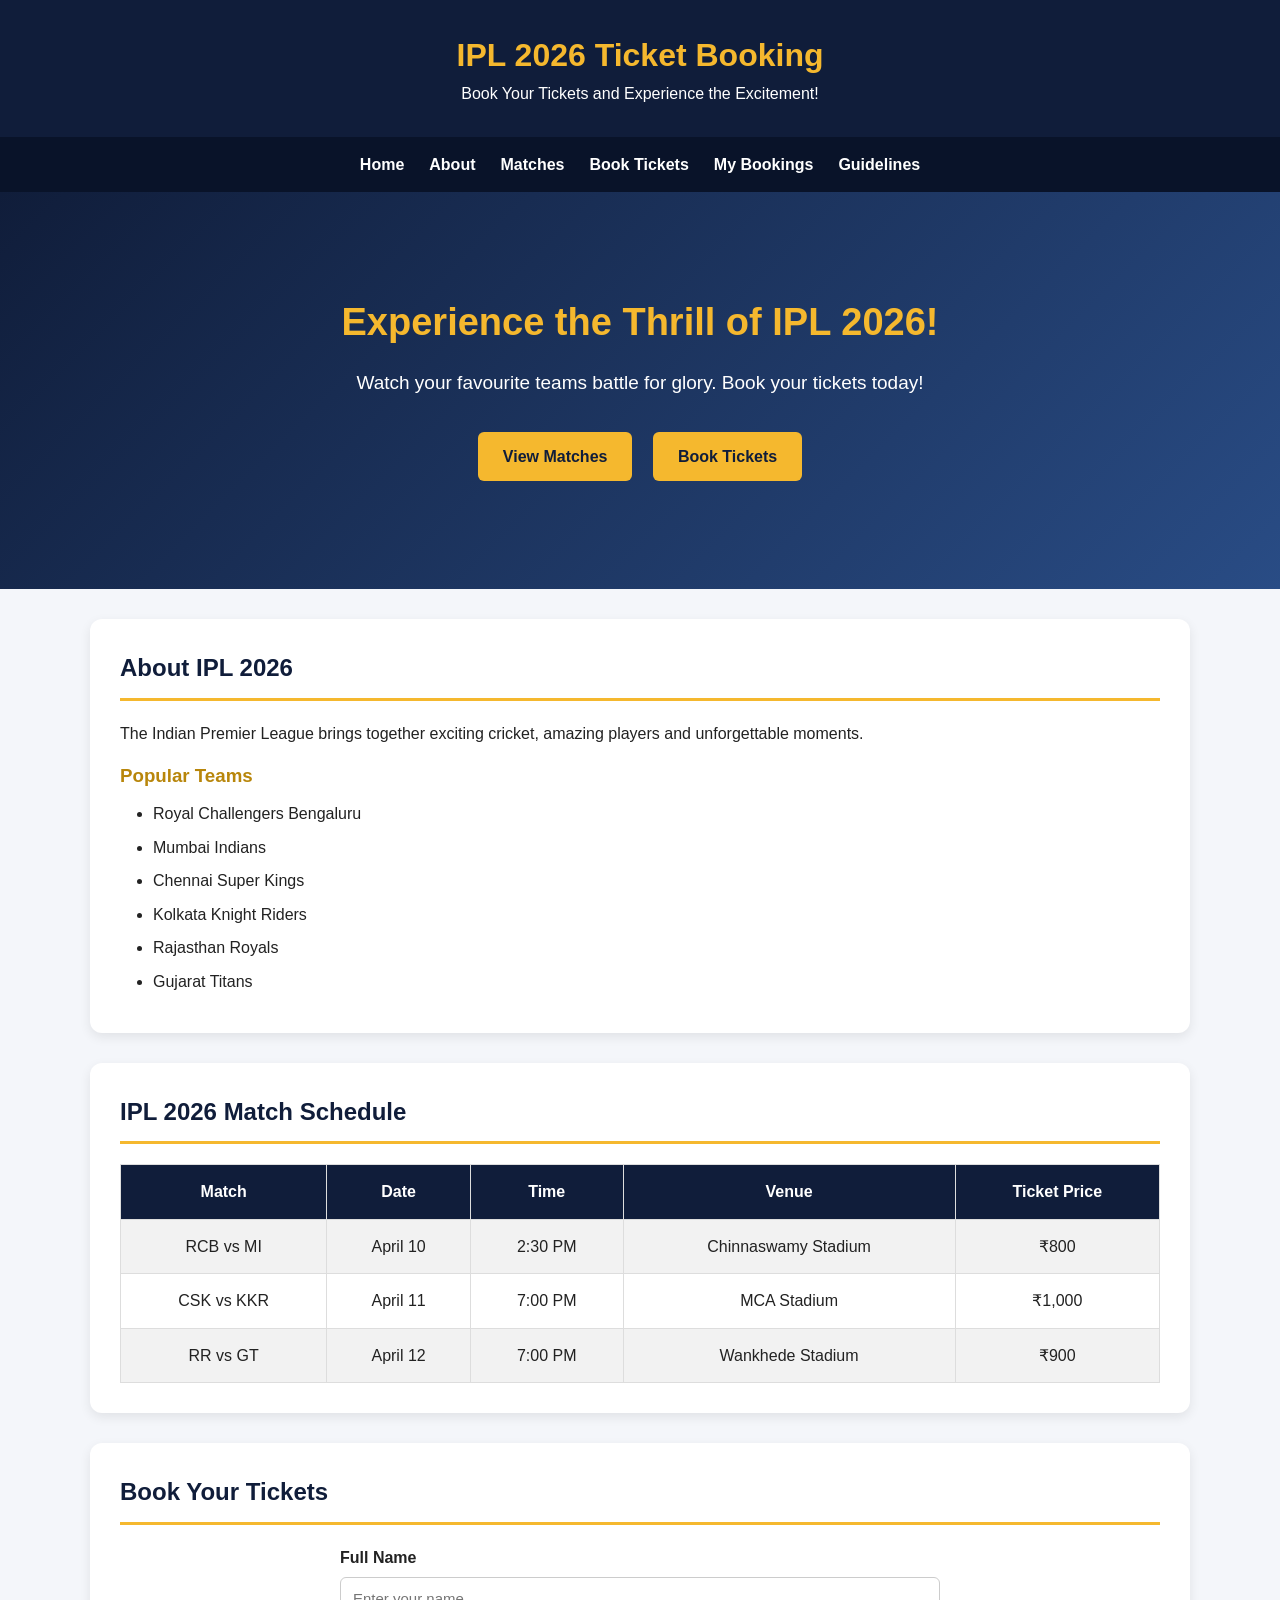
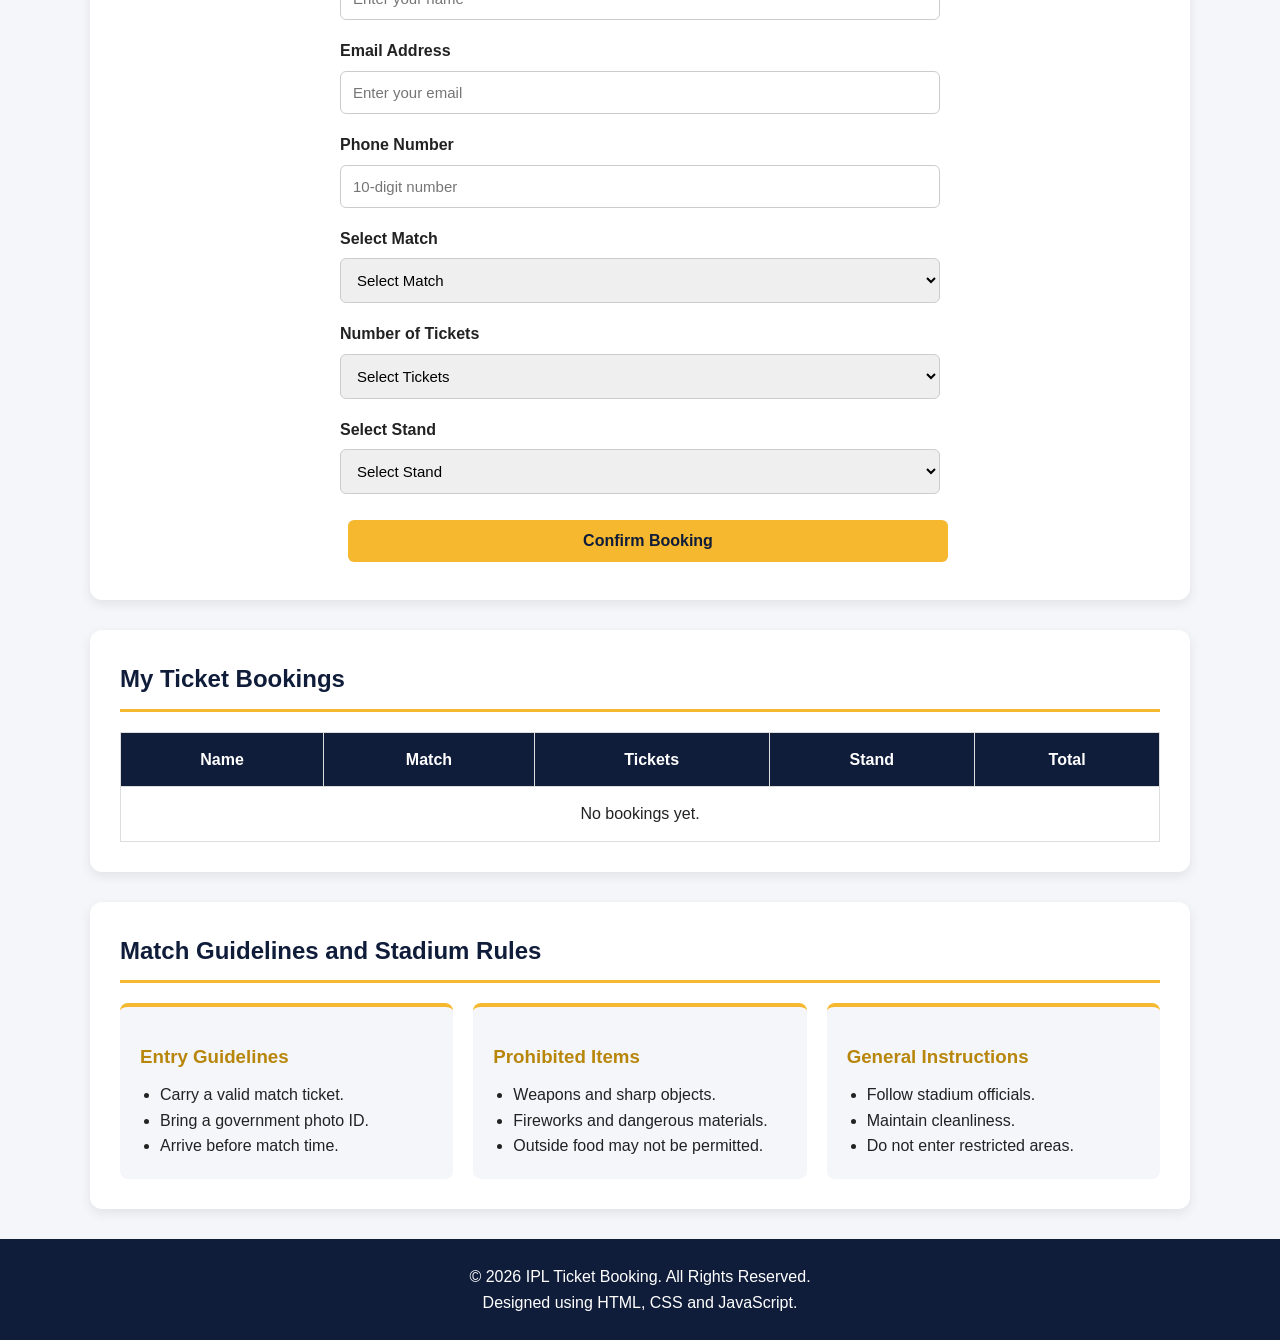
<file: index.html>
<!DOCTYPE html>
<html lang="en">
<head>
    <meta charset="UTF-8">
    <meta name="viewport" content="width=device-width, initial-scale=1.0">
    <title>IPL 2026 Ticket Booking</title>

    <style>
        * {
            margin: 0;
            padding: 0;
            box-sizing: border-box;
        }

        html {
            scroll-behavior: smooth;
            scroll-padding-top: 75px;
        }

        body {
            font-family: Arial, sans-serif;
            background: #f4f6fa;
            color: #222;
            line-height: 1.6;
        }

        header {
            background: #101d3a;
            color: white;
            text-align: center;
            padding: 30px;
        }

        header h1 {
            color: #f5b82e;
            font-size: 32px;
        }

        nav {
            background: #091329;
            position: sticky;
            top: 0;
            z-index: 1000;
            padding: 15px;
        }

        nav ul {
            display: flex;
            justify-content: center;
            flex-wrap: wrap;
            gap: 25px;
            list-style: none;
        }

        nav a {
            color: white;
            text-decoration: none;
            font-weight: bold;
        }

        nav a:hover {
            color: #f5b82e;
        }

        .hero {
            background: linear-gradient(135deg, #101d3a, #294c85);
            color: white;
            text-align: center;
            padding: 100px 20px;
        }

        .hero h2 {
            color: #f5b82e;
            font-size: 38px;
            margin-bottom: 15px;
        }

        .hero p {
            font-size: 19px;
            margin-bottom: 25px;
        }

        .btn, .book-btn {
            display: inline-block;
            background: #f5b82e;
            color: #101d3a;
            padding: 12px 25px;
            margin: 8px;
            border: none;
            border-radius: 6px;
            text-decoration: none;
            font-weight: bold;
            cursor: pointer;
        }

        .btn:hover, .book-btn:hover {
            background: white;
        }

        section {
            background: white;
            width: 90%;
            max-width: 1100px;
            margin: 30px auto;
            padding: 30px;
            border-radius: 12px;
            box-shadow: 0 4px 12px #00000015;
        }

        section h2 {
            color: #101d3a;
            border-bottom: 3px solid #f5b82e;
            padding-bottom: 10px;
            margin-bottom: 20px;
        }

        section h3 {
            color: #b8860b;
            margin: 15px 0 10px;
        }

        .team-list {
            padding-left: 25px;
        }

        .team-list li {
            margin: 8px;
        }

        .table-container {
            overflow-x: auto;
        }

        table {
            width: 100%;
            border-collapse: collapse;
            min-width: 550px;
            text-align: center;
        }

        th {
            background: #101d3a;
            color: white;
        }

        th, td {
            padding: 14px;
            border: 1px solid #ddd;
        }

        tbody tr:nth-child(even) {
            background: #f2f2f2;
        }

        tbody tr:hover {
            background: #fff0c2;
        }

        form {
            max-width: 600px;
            margin: auto;
        }

        .form-group {
            margin-bottom: 18px;
        }

        label {
            display: block;
            font-weight: bold;
            margin-bottom: 7px;
        }

        input, select {
            width: 100%;
            padding: 12px;
            border: 1px solid #ccc;
            border-radius: 6px;
            font-size: 15px;
        }

        input:focus, select:focus {
            outline: 2px solid #f5b82e;
        }

        .book-btn {
            width: 100%;
            font-size: 16px;
        }

        .summary {
            background: #fff5d8;
            border-left: 5px solid #f5b82e;
            padding: 20px;
            margin-top: 20px;
            border-radius: 6px;
        }

        .guideline-cards {
            display: grid;
            grid-template-columns: repeat(3, 1fr);
            gap: 20px;
        }

        .card {
            background: #f4f6fa;
            padding: 20px;
            border-top: 4px solid #f5b82e;
            border-radius: 8px;
        }

        .card ul {
            padding-left: 20px;
        }

        footer {
            background: #101d3a;
            color: white;
            text-align: center;
            padding: 25px;
        }

        @media (max-width: 768px) {
            nav ul {
                gap: 12px;
            }

            .hero h2 {
                font-size: 28px;
            }

            .guideline-cards {
                grid-template-columns: 1fr;
            }

            section {
                width: 95%;
                padding: 20px;
            }
        }
    </style>
</head>

<body>

<header>
    <h1>IPL 2026 Ticket Booking</h1>
    <p>Book Your Tickets and Experience the Excitement!</p>
</header>

<nav>
    <ul>
        <li><a href="#home">Home</a></li>
        <li><a href="#about">About</a></li>
        <li><a href="#matches">Matches</a></li>
        <li><a href="#booking">Book Tickets</a></li>
        <li><a href="#mybookings">My Bookings</a></li>
        <li><a href="#guidelines">Guidelines</a></li>
    </ul>
</nav>

<div class="hero" id="home">
    <h2>Experience the Thrill of IPL 2026!</h2>
    <p>Watch your favourite teams battle for glory. Book your tickets today!</p>
    <a href="#matches" class="btn">View Matches</a>
    <a href="#booking" class="btn">Book Tickets</a>
</div>

<section id="about">
    <h2>About IPL 2026</h2>
    <p>The Indian Premier League brings together exciting cricket, amazing players and unforgettable moments.</p>

    <h3>Popular Teams</h3>
    <ul class="team-list">
        <li>Royal Challengers Bengaluru</li>
        <li>Mumbai Indians</li>
        <li>Chennai Super Kings</li>
        <li>Kolkata Knight Riders</li>
        <li>Rajasthan Royals</li>
        <li>Gujarat Titans</li>
    </ul>
</section>

<section id="matches">
    <h2>IPL 2026 Match Schedule</h2>

    <div class="table-container">
        <table>
            <tr>
                <th>Match</th>
                <th>Date</th>
                <th>Time</th>
                <th>Venue</th>
                <th>Ticket Price</th>
            </tr>
            <tr>
                <td>RCB vs MI</td>
                <td>April 10</td>
                <td>2:30 PM</td>
                <td>Chinnaswamy Stadium</td>
                <td>₹800</td>
            </tr>
            <tr>
                <td>CSK vs KKR</td>
                <td>April 11</td>
                <td>7:00 PM</td>
                <td>MCA Stadium</td>
                <td>₹1,000</td>
            </tr>
            <tr>
                <td>RR vs GT</td>
                <td>April 12</td>
                <td>7:00 PM</td>
                <td>Wankhede Stadium</td>
                <td>₹900</td>
            </tr>
        </table>
    </div>
</section>

<section id="booking">
    <h2>Book Your Tickets</h2>

    <form id="bookingForm">
        <div class="form-group">
            <label>Full Name</label>
            <input type="text" id="name" required placeholder="Enter your name">
        </div>

        <div class="form-group">
            <label>Email Address</label>
            <input type="email" id="email" required placeholder="Enter your email">
        </div>

        <div class="form-group">
            <label>Phone Number</label>
            <input type="tel" id="phone" pattern="[0-9]{10}" maxlength="10" required placeholder="10-digit number">
        </div>

        <div class="form-group">
            <label>Select Match</label>
            <select id="match" required>
                <option value="">Select Match</option>
                <option>RCB vs MI</option>
                <option>CSK vs KKR</option>
                <option>RR vs GT</option>
            </select>
        </div>

        <div class="form-group">
            <label>Number of Tickets</label>
            <select id="tickets" required>
                <option value="">Select Tickets</option>
                <option value="1">1</option>
                <option value="2">2</option>
                <option value="3">3</option>
                <option value="4">4</option>
                <option value="5">5</option>
            </select>
        </div>

        <div class="form-group">
            <label>Select Stand</label>
            <select id="stand" required>
                <option value="">Select Stand</option>
                <option value="800">General - ₹800</option>
                <option value="1500">Premium - ₹1500</option>
                <option value="3000">VIP - ₹3000</option>
            </select>
        </div>

        <button type="submit" class="book-btn">Confirm Booking</button>
    </form>

    <div class="summary" id="summary" hidden>
        <h3>Booking Summary</h3>
        <p id="summaryText"></p>
    </div>
</section>

<section id="mybookings">
    <h2>My Ticket Bookings</h2>

    <div class="table-container">
        <table>
            <thead>
                <tr>
                    <th>Name</th>
                    <th>Match</th>
                    <th>Tickets</th>
                    <th>Stand</th>
                    <th>Total</th>
                </tr>
            </thead>
            <tbody id="bookingRecords">
                <tr>
                    <td colspan="5">No bookings yet.</td>
                </tr>
            </tbody>
        </table>
    </div>
</section>

<section id="guidelines">
    <h2>Match Guidelines and Stadium Rules</h2>

    <div class="guideline-cards">
        <div class="card">
            <h3>Entry Guidelines</h3>
            <ul>
                <li>Carry a valid match ticket.</li>
                <li>Bring a government photo ID.</li>
                <li>Arrive before match time.</li>
            </ul>
        </div>

        <div class="card">
            <h3>Prohibited Items</h3>
            <ul>
                <li>Weapons and sharp objects.</li>
                <li>Fireworks and dangerous materials.</li>
                <li>Outside food may not be permitted.</li>
            </ul>
        </div>

        <div class="card">
            <h3>General Instructions</h3>
            <ul>
                <li>Follow stadium officials.</li>
                <li>Maintain cleanliness.</li>
                <li>Do not enter restricted areas.</li>
            </ul>
        </div>
    </div>
</section>

<footer>
    <p>&copy; 2026 IPL Ticket Booking. All Rights Reserved.</p>
    <p>Designed using HTML, CSS and JavaScript.</p>
</footer>

<script>
    document.getElementById("bookingForm").addEventListener("submit", function(event) {
        event.preventDefault();

        let name = document.getElementById("name").value;
        let match = document.getElementById("match").value;
        let tickets = Number(document.getElementById("tickets").value);
        let stand = document.getElementById("stand");
        let standName = stand.options[stand.selectedIndex].text;
        let total = tickets * Number(stand.value);

        document.getElementById("summaryText").textContent =
            name + " | " + match + " | " + tickets +
            " ticket(s) | " + standName + " | Total: ₹" + total;

        document.getElementById("summary").hidden = false;

        let records = document.getElementById("bookingRecords");

        if (records.textContent.includes("No bookings yet")) {
            records.innerHTML = "";
        }

        let row = records.insertRow();

        [name, match, tickets, standName, "₹" + total].forEach(function(value) {
            row.insertCell().textContent = value;
        });

        this.reset();
    });
</script>

</body>
</html>
</file>
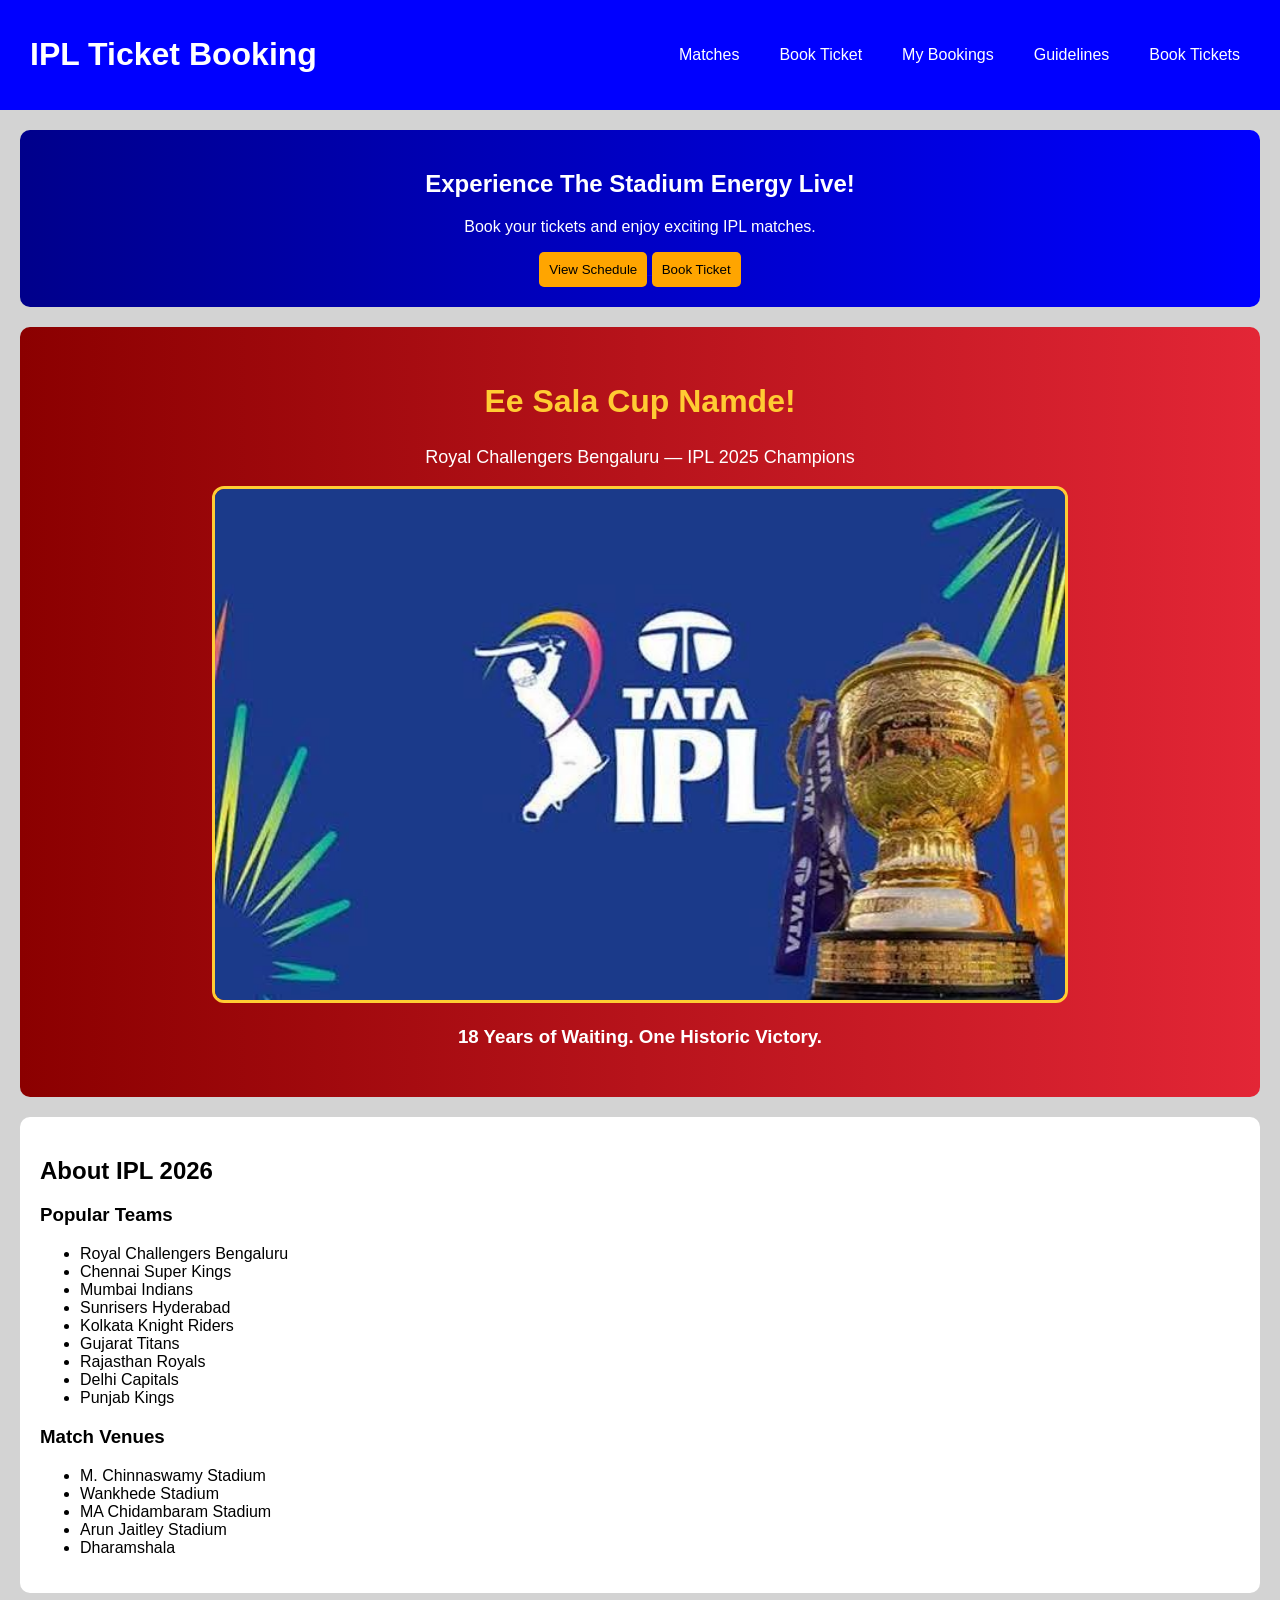
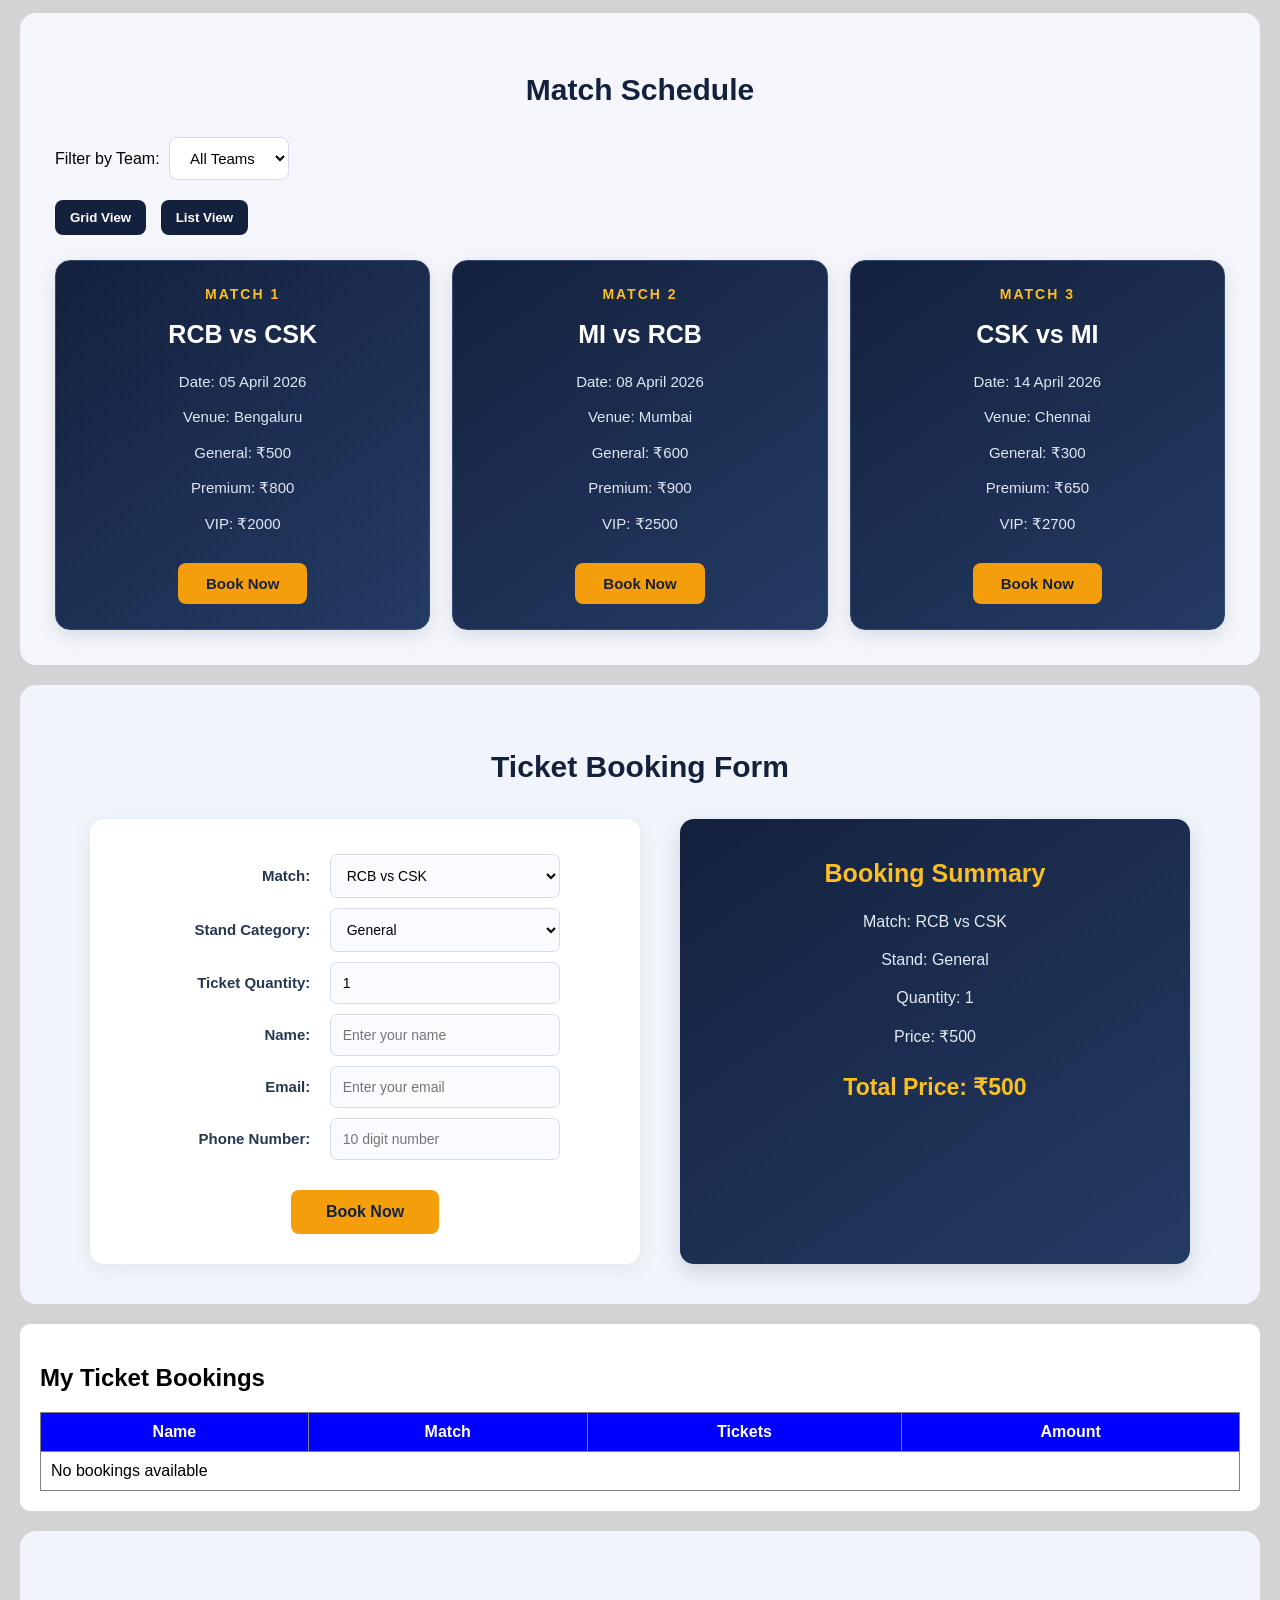
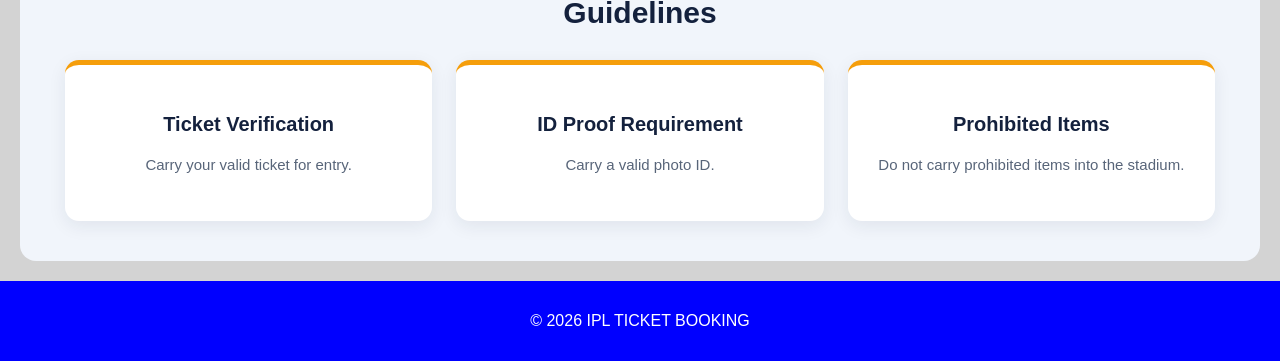
<file: WEB_APPLICATION_DEVLOPMENT/index.html>
<!DOCTYPE html>
<html lang="en">
<head>
    <meta charset="UTF-8">
    <meta name="viewport" content="width=device-width, initial-scale=1.0">

    <title>IPL TICKET BOOKING</title>

    <link rel="stylesheet" href="Style/style.css">
</head>
<body>

    <!-- Navigation Bar -->
    <header>
        <h1>IPL Ticket Booking</h1>

        <button
            class="menu-toggle"
            id="menuToggle"
            type="button"
            aria-label="Toggle navigation"
            aria-expanded="false"
            aria-controls="navMenu"
        >
            ☰
        </button>

        <nav id="navMenu" class="nav-menu">
            <a href="#matches">Matches</a>
            <a href="#booking">Book Ticket</a>
            <a href="#mybooking">My Bookings</a>
            <a href="#guidelines">Guidelines</a>
            <a href="booking.html">Book Tickets</a>
        </nav>
    </header>

    <!-- Hero Section -->
    <section class="hero">
        <h2>Experience The Stadium Energy Live!</h2>
        <p>Book your tickets and enjoy exciting IPL matches.</p>

        <a href="#matches">
            <button type="button">View Schedule</button>
        </a>

        <a href="#booking">
            <button type="button">Book Ticket</button>
        </a>
    </section>

    <!-- Champions Section -->
    <section class="champions">
        <h2>Ee Sala Cup Namde!</h2>

        <p>Royal Challengers Bengaluru — IPL 2025 Champions</p>

        <img
            src="image/image.webp"
            alt="RCB IPL Champions"
        >

        <h3>18 Years of Waiting. One Historic Victory.</h3>
    </section>

    <!-- About IPL Section -->
    <section id="about">
        <h2>About IPL 2026</h2>

        <h3>Popular Teams</h3>

        <ul>
            <li>Royal Challengers Bengaluru</li>
            <li>Chennai Super Kings</li>
            <li>Mumbai Indians</li>
            <li>Sunrisers Hyderabad</li>
            <li>Kolkata Knight Riders</li>
            <li>Gujarat Titans</li>
            <li>Rajasthan Royals</li>
            <li>Delhi Capitals</li>
            <li>Punjab Kings</li>
        </ul>

        <h3>Match Venues</h3>

        <ul>
            <li>M. Chinnaswamy Stadium</li>
            <li>Wankhede Stadium</li>
            <li>MA Chidambaram Stadium</li>
            <li>Arun Jaitley Stadium</li>
            <li>Dharamshala</li>
        </ul>
    </section>

    <!-- Match Schedule Section -->
    <section id="matches">

        <h2>Match Schedule</h2>

        <label for="teamFilter">Filter by Team:</label>

        <select id="teamFilter">
            <option value="all">All Teams</option>
            <option value="RCB">RCB</option>
            <option value="CSK">CSK</option>
            <option value="MI">MI</option>
            <option value="DC">DC</option>
            <option value="PBKS">PBKS</option>
            <option value="RR">RR</option>
            <option value="KKR">KKR</option>
            <option value="SRH">SRH</option>
        </select>

        <!-- Grid and List View Buttons -->
        <div class="view-controls">
            <button type="button" id="gridView">Grid View</button>
            <button type="button" id="listView">List View</button>
        </div>

        <!-- Match Cards -->
        <div class="match-container" id="matchContainer">

            <div class="match-card" data-team="RCB CSK">
                <h3>Match 1</h3>
                <h2>RCB vs CSK</h2>
                <p>Date: 05 April 2026</p>
                <p>Venue: Bengaluru</p>
                <p>General: ₹500</p>
                <p>Premium: ₹800</p>
                <p>VIP: ₹2000</p>
                <a href="#booking">Book Now</a>
            </div>

            <div class="match-card" data-team="MI RCB">
                <h3>Match 2</h3>
                <h2>MI vs RCB</h2>
                <p>Date: 08 April 2026</p>
                <p>Venue: Mumbai</p>
                <p>General: ₹600</p>
                <p>Premium: ₹900</p>
                <p>VIP: ₹2500</p>
                <a href="#booking">Book Now</a>
            </div>

            <div class="match-card" data-team="CSK MI">
                <h3>Match 3</h3>
                <h2>CSK vs MI</h2>
                <p>Date: 14 April 2026</p>
                <p>Venue: Chennai</p>
                <p>General: ₹300</p>
                <p>Premium: ₹650</p>
                <p>VIP: ₹2700</p>
                <a href="#booking">Book Now</a>
            </div>

        </div>
    </section>

    <!-- Ticket Booking Section -->
    <section id="booking">

        <h2>Ticket Booking Form</h2>

        <div class="booking-container">

            <form id="bookingForm">

                <div class="form-row">
                    <label for="match">Match:</label>

                    <select id="match" required>
                        <option value="RCB vs CSK">RCB vs CSK</option>
                        <option value="MI vs RCB">MI vs RCB</option>
                        <option value="CSK vs MI">CSK vs MI</option>
                    </select>
                </div>

                <div class="form-row">
                    <label for="stand">Stand Category:</label>

                    <select id="stand" required>
                        <option value="General">General</option>
                        <option value="Premium">Premium</option>
                        <option value="VIP">VIP</option>
                    </select>
                </div>

                <div class="form-row">
                    <label for="quantity">Ticket Quantity:</label>

                    <input
                        type="number"
                        id="quantity"
                        min="1"
                        max="10"
                        value="1"
                        required
                    >
                </div>

                <div class="form-row">
                    <label for="customerName">Name:</label>

                    <input
                        type="text"
                        id="customerName"
                        placeholder="Enter your name"
                        required
                    >
                </div>

                <div class="form-row">
                    <label for="email">Email:</label>

                    <input
                        type="email"
                        id="email"
                        placeholder="Enter your email"
                        required
                    >
                </div>

                <div class="form-row">
                    <label for="phone">Phone Number:</label>

                    <input
                        type="tel"
                        id="phone"
                        pattern="[0-9]{10}"
                        maxlength="10"
                        placeholder="10 digit number"
                        required
                    >
                </div>

                <button type="submit">Book Now</button>

            </form>

            <!-- Booking Summary -->
            <div class="booking-summary">

                <h2>Booking Summary</h2>

                <p>
                    Match:
                    <span id="summaryMatch">RCB vs CSK</span>
                </p>

                <p>
                    Stand:
                    <span id="summaryStand">General</span>
                </p>

                <p>
                    Quantity:
                    <span id="summaryQuantity">1</span>
                </p>

                <p>
                    Price: ₹<span id="summaryPrice">500</span>
                </p>

                <h3>
                    Total Price: ₹<span id="totalPrice">500</span>
                </h3>

            </div>

        </div>
    </section>

    <!-- My Bookings Section -->
    <section id="mybooking">

        <h2>My Ticket Bookings</h2>

        <table>
            <thead>
                <tr>
                    <th>Name</th>
                    <th>Match</th>
                    <th>Tickets</th>
                    <th>Amount</th>
                </tr>
            </thead>

            <tbody id="bookingTable">
                <tr>
                    <td colspan="4">No bookings available</td>
                </tr>
            </tbody>
        </table>

    </section>

    <!-- Guidelines Section -->
    <section id="guidelines">

        <h2>Guidelines</h2>

        <div class="guidelines-container">

            <div class="guideline-card">
                <h3>Ticket Verification</h3>
                <p>Carry your valid ticket for entry.</p>
            </div>

            <div class="guideline-card">
                <h3>ID Proof Requirement</h3>
                <p>Carry a valid photo ID.</p>
            </div>

            <div class="guideline-card">
                <h3>Prohibited Items</h3>
                <p>Do not carry prohibited items into the stadium.</p>
            </div>

        </div>

    </section>

    <!-- Footer -->
    <footer>
        <p>&copy; 2026 IPL TICKET BOOKING</p>
    </footer>

    <!-- JavaScript -->
    <script src="app.js"></script>

</body>
</html>
</file>
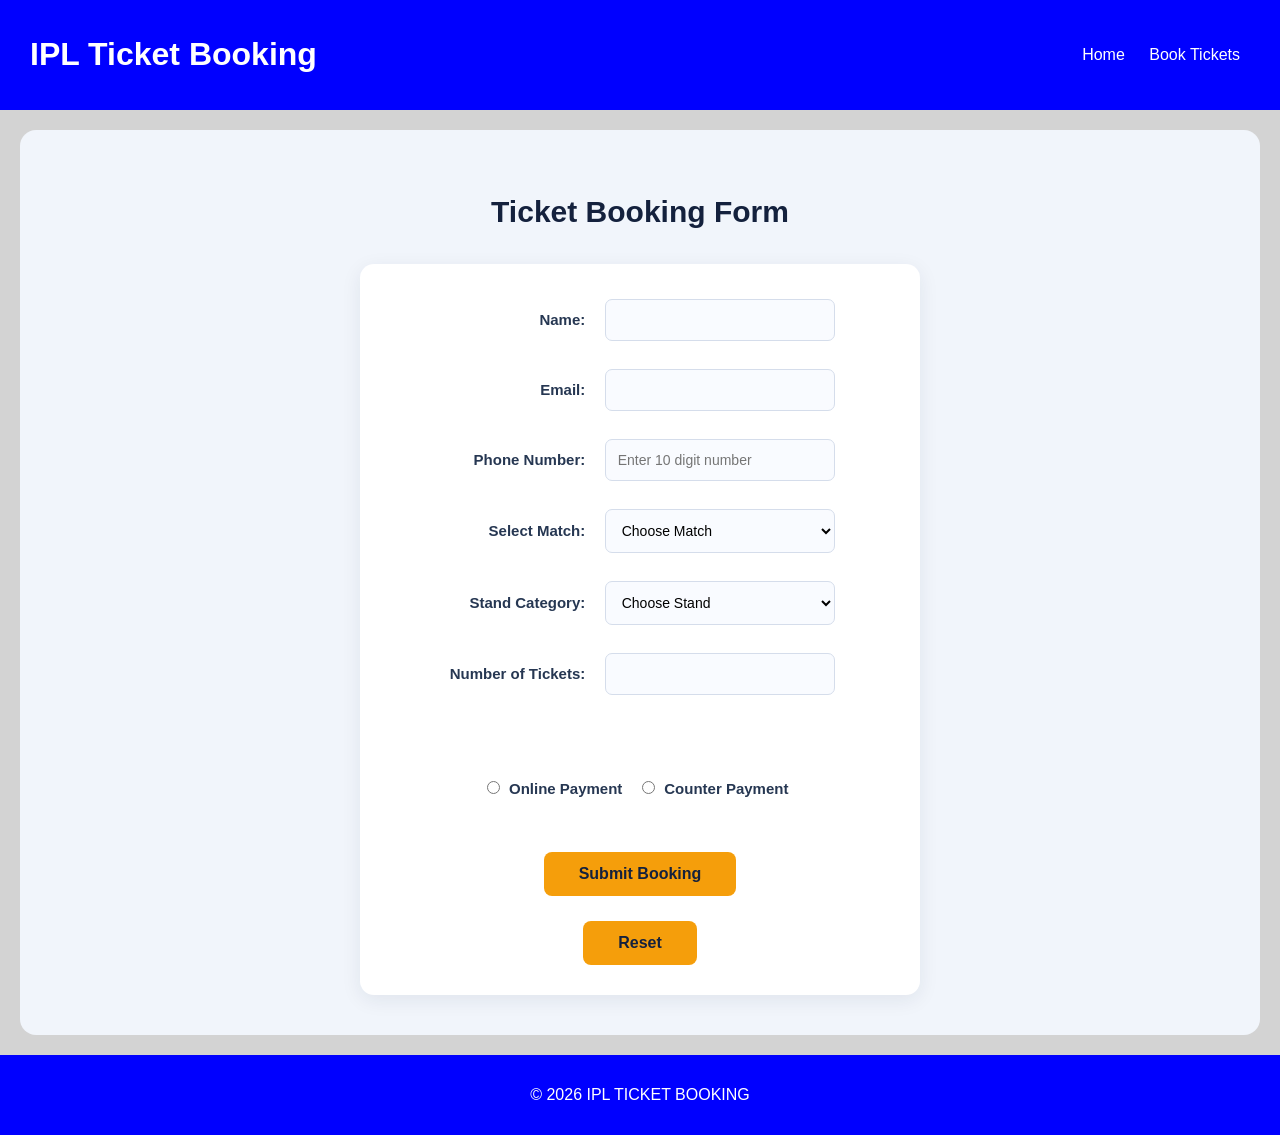
<file: WEB_APPLICATION_DEVLOPMENT/booking.html>
<!DOCTYPE html>
<html lang="en">

<head>
    <meta charset="UTF-8">
    <meta name="viewport" content="width=device-width, initial-scale=1.0">
    <title>IPL Ticket Booking</title>

    <link rel="stylesheet" href="Style/style.css">
</head>

<body>

    <header>
        <h1>IPL Ticket Booking</h1>

        <nav>
            <a href="index.html">Home</a>
            <a href="#booking">Book Tickets</a>
        </nav>
    </header>

    <section id="booking">

        <h2>Ticket Booking Form</h2>

        <form action="#" method="post">

            <label for="name">Name:</label>
            <input type="text" id="name" name="name"
                   minlength="3" maxlength="30" required>
            <br><br>

            <label for="email">Email:</label>
            <input type="email" id="email" name="email" required>
            <br><br>

            <label for="phone">Phone Number:</label>
            <input type="tel" id="phone" name="phone"
                   pattern="[0-9]{10}" maxlength="10"
                   placeholder="Enter 10 digit number" required>
            <br><br>

            <label for="match">Select Match:</label>
            <select id="match" name="match" required>
                <option value="">Choose Match</option>
                <option value="RCB vs CSK">RCB vs CSK</option>
                <option value="MI vs RCB">MI vs RCB</option>
                <option value="CSK vs MI">CSK vs MI</option>
            </select>
            <br><br>

            <label for="stand">Stand Category:</label>
            <select id="stand" name="stand" required>
                <option value="">Choose Stand</option>
                <option value="General">General</option>
                <option value="Premium">Premium</option>
                <option value="VIP">VIP</option>
            </select>
            <br><br>

            <label for="tickets">Number of Tickets:</label>
            <input type="number" id="tickets" name="tickets"
                   min="1" max="10" required>
            <br><br>

            <p>Booking Preference:</p>

            <input type="radio" id="online" name="preference"
                   value="Online" required>
            <label for="online">Online Payment</label>

            <input type="radio" id="counter" name="preference"
                   value="Counter">
            <label for="counter">Counter Payment</label>

            <br><br>

            <button type="submit">Submit Booking</button>
            <button type="reset">Reset</button>

        </form>

    </section>

    <footer>
        <p>&copy; 2026 IPL TICKET BOOKING</p>
    </footer>

</body>
</html>
</file>
<file: WEB_APPLICATION_DEVLOPMENT/Style/style.css>
:root {
    --primary: blue;
    --accent: orange;
    --background: lightgray;
    --text: black;
}

/* Body */
body {
    margin: 0;
    padding-top: 0px;
    font-family: Arial, sans-serif;
    background-color: var(--background);
    color: var(--text);
}

/* Navigation */
header {
    background-color: var(--primary);
    color: white;
    text-align: center;
    padding: 15px;
    position: fixed;
    top: 0;
    width: 100%;
    box-sizing: border-box;
}

nav a {
    color: white;
    text-decoration: none;
    margin: 10px;
}

nav a:hover {
    color: var(--accent);
}

/* Sections */
section {
    background-color: white;
    margin: 20px;
    padding: 20px;
    border-radius: 10px;
}

/* Hero Section */
body > section:first-of-type {
    background: linear-gradient(to right, darkblue, blue);
    color: white;
    text-align: center;
}

/* Table */
table {
    width: 100%;
    border-collapse: collapse;
}

th {
    background-color: var(--primary);
    color: white;
}

th, td {
    padding: 10px;
    border: 1px solid gray;
}

/* Form */
input, select {
    padding: 8px;
    margin: 5px;
}

/* Buttons */
button {
    background-color: var(--accent);
    padding: 10px;
    border: none;
    border-radius: 5px;
    cursor: pointer;
}

button:hover {
    background-color: var(--primary);
    color: white;
}

/* Footer */
footer {
    background-color: var(--primary);
    color: white;
    text-align: center;
    padding: 15px;
}
.champions {
    text-align: center;
    background: linear-gradient(to right, #8b0000, #e32636);
    color: white;
    padding: 30px;
    margin: 20px;
    border-radius: 10px;
}

.champions h2 {
    color: #ffcc33;
    font-size: 32px;
}

.champions img {
    width: 100%;
    max-width: 850px;
    height: auto;
    border: 3px solid #ffcc33;
    border-radius: 12px;
}

.champions p {
    font-size: 18px;
}

.champions h3 {
    color: white;
}

/* Booking Form Alignment */
#booking {
    text-align: center;
}

#booking h2 {
    text-align: center;
    margin-bottom: 35px;
}

#booking form {
    margin: 0 auto;
}

/* Align labels */
#booking form > label {
    display: inline-block;
    width: 190px;
    text-align: right;
    margin-right: 10px;
}

/* Make input fields and dropdowns equal in width */
#booking form > input:not([type="radio"]),
#booking form > select {
    width: 270px;
    padding: 12px;
    box-sizing: border-box;
}

/* Radio button labels */
#booking form > label[for="online"],
#booking form > label[for="counter"] {
    width: auto;
    text-align: left;
    margin-right: 10px;
}

/* Center buttons */
#booking form > button {
    margin: 10px;
}
/* Toast Notification */
#toast {
    visibility: hidden;
    min-width: 250px;
    background-color: var(--primary);
    color: white;
    text-align: center;
    border-radius: 8px;
    padding: 15px;
    position: fixed;
    bottom: 30px;
    right: 30px;
    z-index: 1000;
}

#toast.show {
    visibility: visible;
    animation: fadeIn 0.5s, fadeOut 0.5s 2.5s;
}

@keyframes fadeIn {
    from {
        opacity: 0;
    }
    to {
        opacity: 1;
    }
}

@keyframes fadeOut {
    from {
        opacity: 1;
    }
    to {
        opacity: 0;
    }
}
.booking-summary {
    margin: 25px auto;
    padding: 20px;
    background-color: white;
    border: 1px solid #ddd;
    border-radius: 10px;
    max-width: 400px;
    text-align: center;
}

.booking-summary h2 {
    color: blue;
}

.booking-summary h3 {
    color: green;
}

#toast {
    position: fixed;
    bottom: 20px;
    right: 20px;
    background-color: black;
    color: white;
    padding: 12px 20px;
    border-radius: 5px;
    opacity: 0;
    transition: opacity 0.3s;
}

#toast.show {
    opacity: 1;
}


/* Activity 8: Responsive Layout */

/* Navigation Bar */

header {
    display: flex;
    justify-content: space-between;
    align-items: center;
    position: relative;
    padding: 15px 30px;
}

.nav-menu {
    display: flex;
    align-items: center;
    gap: 20px;
}

.nav-menu a {
    text-decoration: none;
}

.menu-toggle {
    display: none;
    font-size: 25px;
    cursor: pointer;
}

/* Match Cards - CSS Grid */


/* ===== IPL MATCH SECTION REDESIGN ===== */

#matches {
    background: #f4f6fb;
    padding: 35px;
    border-radius: 16px;
}

#matches h2 {
    color: #14213d;
    font-size: 30px;
    text-align: center;
    margin-bottom: 25px;
}

/* Filter and view controls */

#teamFilter {
    padding: 11px 16px;
    border: 1px solid #d5dbea;
    border-radius: 8px;
    background: white;
    font-size: 15px;
}

.view-controls {
    margin: 20px 0;
}

.view-controls button {
    background: #14213d;
    color: white;
    padding: 11px 20px;
    border-radius: 8px;
    margin-right: 10px;
    font-weight: bold;
}

.view-controls button:hover {
    background: #f59e0b;
    color: #14213d;
}

/* Match grid */

.match-container {
    display: grid;
    grid-template-columns: repeat(3, minmax(0, 1fr));
    gap: 22px;
    margin-top: 25px;
}

/* Individual match card */

.match-card {
    background: linear-gradient(145deg, #14213d, #243b64);
    color: white;
    padding: 25px 20px;
    border-radius: 15px;
    border: 1px solid #34496d;
    text-align: center;
    box-shadow: 0 6px 18px rgba(20, 33, 61, 0.12);
    transition: transform 0.25s, box-shadow 0.25s;
}

.match-card:hover {
    transform: translateY(-6px);
    box-shadow: 0 12px 25px rgba(20, 33, 61, 0.22);
}

.match-card h3 {
    color: #fbbf24;
    font-size: 14px;
    text-transform: uppercase;
    letter-spacing: 2px;
    margin: 0 0 18px;
}

.match-card h2 {
    color: white !important;
    font-size: 25px !important;
    margin: 0 0 22px !important;
}

.match-card p {
    font-size: 15px;
    color: #e0e7f3;
    margin: 13px 0;
    line-height: 1.5;
}

/* Book Now button */

.match-card a {
    display: inline-block;
    margin-top: 15px;
    padding: 12px 28px;
    background: #f59e0b;
    color: #14213d;
    text-decoration: none;
    font-size: 15px;
    font-weight: bold;
    border-radius: 8px;
    transition: 0.2s;
}

.match-card a:hover {
    background: #ffffff;
    color: #14213d;
}

/* List view */

.match-container.list-view {
    grid-template-columns: 1fr;
}

.match-container.list-view .match-card {
    text-align: left;
}

/* Tablet */

@media (max-width: 900px) {
    .match-container {
        grid-template-columns: repeat(2, minmax(0, 1fr));
    }
}

/* Mobile */

@media (max-width: 600px) {
    #matches {
        padding: 18px;
        margin: 12px;
    }

    .match-container {
        grid-template-columns: 1fr;
        gap: 16px;
    }

    .match-card {
        padding: 22px 16px;
    }
}

/* List View */

.match-container.list-view {
    grid-template-columns: 1fr;
}

.match-container.list-view .match-card {
    text-align: left;
}

/* Grid and List Buttons */

.view-controls {
    margin-top: 15px;
}

.view-controls button {
    padding: 10px 15px;
    margin-right: 10px;
    cursor: pointer;
}


/* ===== PREMIUM TICKET BOOKING SECTION ===== */

#booking {
    background: #f1f5fb;
    padding: 40px 30px;
    border-radius: 16px;
}

#booking h2 {
    text-align: center;
    color: #14213d;
    font-size: 30px;
    margin-bottom: 35px;
}

/* Form and summary layout */

.booking-container {
    display: flex;
    justify-content: center;
    align-items: stretch;
    gap: 40px;
    max-width: 1100px;
    margin: auto;
}

/* Booking form */

#booking form {
    flex: 1;
    max-width: 500px;
    padding: 30px;
    background: white;
    border-radius: 14px;
    box-shadow: 0 5px 20px rgba(20, 33, 61, 0.08);
}

#booking form label {
    display: inline-block;
    width: 145px;
    text-align: right;
    margin: 12px 10px 12px 0;
    color: #263752;
    font-size: 15px;
    font-weight: 600;
}

#booking form input:not([type="radio"]),
#booking form select {
    width: 230px;
    max-width: calc(100% - 165px);
    padding: 12px;
    border: 1px solid #d5ddeb;
    border-radius: 7px;
    box-sizing: border-box;
    font-size: 14px;
    background: #f9fbff;
}

#booking form input:focus,
#booking form select:focus {
    outline: none;
    border-color: #2563eb;
    box-shadow: 0 0 0 3px rgba(37, 99, 235, 0.12);
}

/* Book Now button */

#booking form button {
    display: block;
    margin: 25px auto 0;
    padding: 13px 35px;
    background: #f59e0b;
    color: #14213d;
    border-radius: 8px;
    font-size: 16px;
    font-weight: bold;
}

#booking form button:hover {
    background: #14213d;
    color: white;
}

/* Booking summary card */

#booking .booking-summary {
    flex: 1;
    max-width: 450px;
    margin: 0;
    padding: 30px;
    background: linear-gradient(145deg, #14213d, #243b64);
    color: white;
    border: none;
    border-radius: 14px;
    box-shadow: 0 8px 22px rgba(20, 33, 61, 0.16);
    text-align: center;
}

#booking .booking-summary h2 {
    color: #fbbf24;
    font-size: 25px;
    margin: 10px 0 25px;
}

#booking .booking-summary p {
    color: #e5eaf3;
    font-size: 16px;
    margin: 20px 0;
}

#booking .booking-summary h3 {
    color: #fbbf24;
    font-size: 23px;
    margin-top: 28px;
}

/* Mobile responsive */

@media (max-width: 768px) {

    #booking {
        padding: 25px 15px;
    }

    .booking-container {
        flex-direction: column;
        align-items: center;
        gap: 25px;
    }

    #booking form,
    #booking .booking-summary {
        width: 100%;
        max-width: 450px;
        box-sizing: border-box;
    }

    #booking form label {
        display: block;
        width: 100%;
        text-align: left;
        margin: 12px 0 5px;
    }

    #booking form input:not([type="radio"]),
    #booking form select {
        width: 100%;
        max-width: 100%;
    }
}


/* Guidelines - CSS Grid */

.guidelines-container {
    display: grid;
    grid-template-columns: repeat(3, 1fr);
    gap: 20px;
}


/* ===== IPL GUIDELINES SECTION ===== */

#guidelines {
    background: #f1f5fb;
    padding: 40px 30px;
    border-radius: 16px;
}

#guidelines h2 {
    text-align: center;
    color: #14213d;
    font-size: 30px;
    margin-bottom: 30px;
}

/* Guidelines grid */

.guidelines-container {
    display: grid;
    grid-template-columns: repeat(3, minmax(0, 1fr));
    gap: 24px;
    max-width: 1150px;
    margin: auto;
}

/* Individual cards */

.guideline-card {
    background: white;
    padding: 28px 22px;
    border-radius: 14px;
    border-top: 5px solid #f59e0b;
    box-shadow: 0 5px 18px rgba(20, 33, 61, 0.08);
    text-align: center;
    transition: transform 0.25s, box-shadow 0.25s;
}

.guideline-card:hover {
    transform: translateY(-6px);
    box-shadow: 0 12px 25px rgba(20, 33, 61, 0.15);
}

.guideline-card h3 {
    color: #14213d;
    font-size: 20px;
    margin-bottom: 15px;
}

.guideline-card p {
    color: #586579;
    font-size: 15px;
    line-height: 1.8;
}

/* Tablet */

@media (max-width: 900px) {
    .guidelines-container {
        grid-template-columns: repeat(2, 1fr);
    }
}

/* Mobile */

@media (max-width: 600px) {
    #guidelines {
        padding: 25px 15px;
    }

    .guidelines-container {
        grid-template-columns: 1fr;
        gap: 18px;
    }

    .guideline-card {
        padding: 22px 18px;
    }
}


/* Tablet Responsive Layout */

@media (max-width: 900px) {

    .match-container {
        grid-template-columns: repeat(2, 1fr);
    }

    .guidelines-container {
        grid-template-columns: repeat(2, 1fr);
    }

}

/* Mobile Responsive Layout */

@media (max-width: 768px) {

    header {
        flex-wrap: wrap;
    }

    .menu-toggle {
        display: block;
    }

    .nav-menu {
        display: none;
        flex-direction: column;
        width: 100%;
        align-items: flex-start;
        padding: 15px 0;
    }

    .nav-menu.active {
        display: flex;
    }

    .match-container {
        grid-template-columns: 1fr;
    }

    .guidelines-container {
        grid-template-columns: 1fr;
    }

    .booking-container {
        flex-direction: column;
        align-items: center;
    }

    .booking-container form,
    .booking-summary {
        width: 100%;
        max-width: 400px;
    }

}

/* HAMBURGER MENU FIX */

.menu-toggle {
    display: none;
    font-size: 25px;
    cursor: pointer;
}

@media screen and (max-width: 768px) {

    header {
        display: flex;
        justify-content: space-between;
        align-items: center;
        flex-wrap: wrap;
    }

    .menu-toggle {
        display: block;
    }

    .nav-menu {
        display: none;
        flex-direction: column;
        width: 100%;
        align-items: flex-start;
    }

    .nav-menu.active {
        display: flex;
    }
}
</file>
